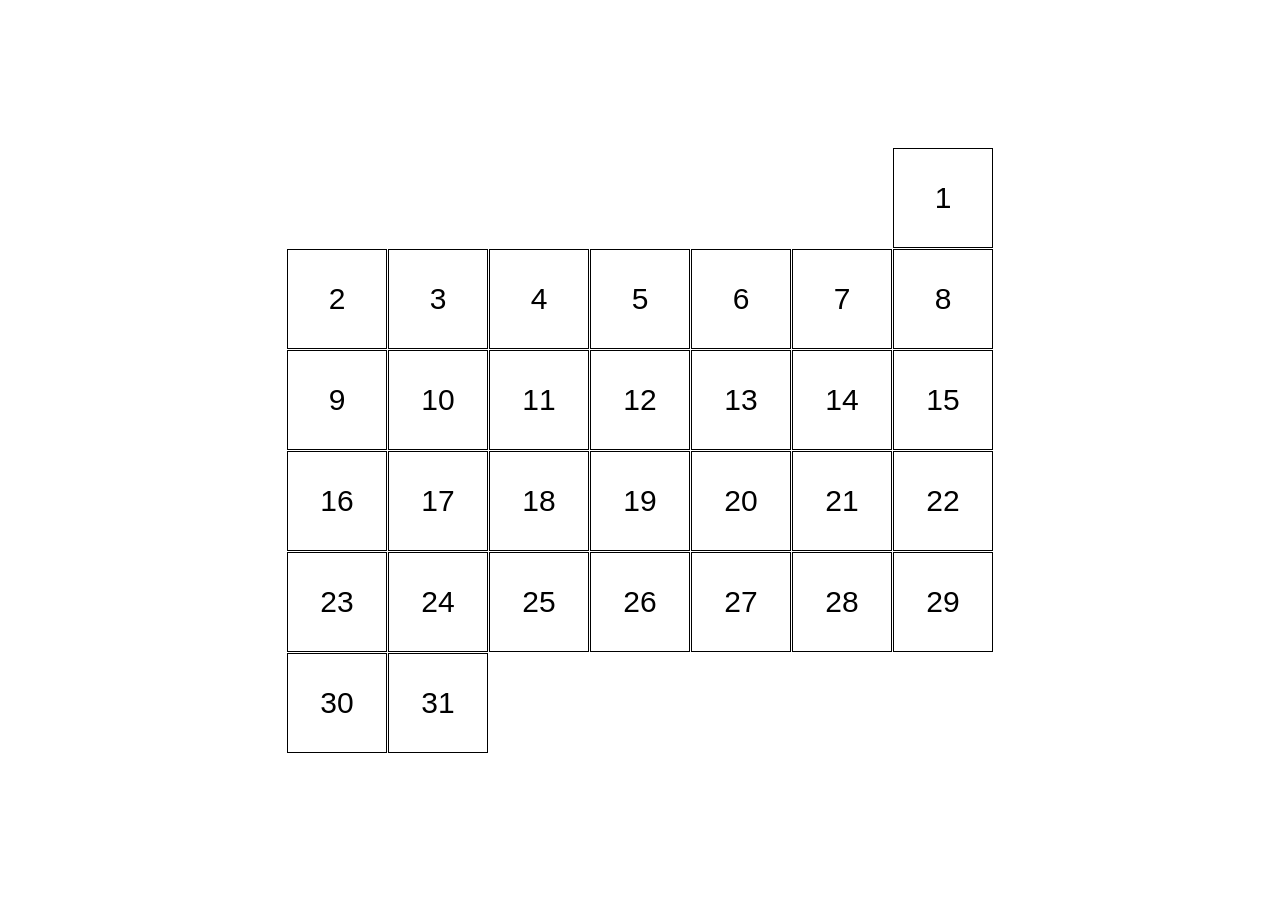
<file: index.html>
<!doctype html><html lang="en"><head><meta charset="utf-8"><meta name="viewport" content="width=device-width, initial-scale=1.0"><title>Calendar</title><link rel="stylesheet" href="index.0c96aaf6.css"></head><body> <div class="calendar calendar--month-length-31 calendar--start-day-sun"> <div class="calendar__day"></div> <div class="calendar__day"></div> <div class="calendar__day"></div> <div class="calendar__day"></div> <div class="calendar__day"></div> <div class="calendar__day"></div> <div class="calendar__day"></div> <div class="calendar__day"></div> <div class="calendar__day"></div> <div class="calendar__day"></div> <div class="calendar__day"></div> <div class="calendar__day"></div> <div class="calendar__day"></div> <div class="calendar__day"></div> <div class="calendar__day"></div> <div class="calendar__day"></div> <div class="calendar__day"></div> <div class="calendar__day"></div> <div class="calendar__day"></div> <div class="calendar__day"></div> <div class="calendar__day"></div> <div class="calendar__day"></div> <div class="calendar__day"></div> <div class="calendar__day"></div> <div class="calendar__day"></div> <div class="calendar__day"></div> <div class="calendar__day"></div> <div class="calendar__day"></div> <div class="calendar__day"></div> <div class="calendar__day"></div> <div class="calendar__day"></div> </div> </body></html>
</file>
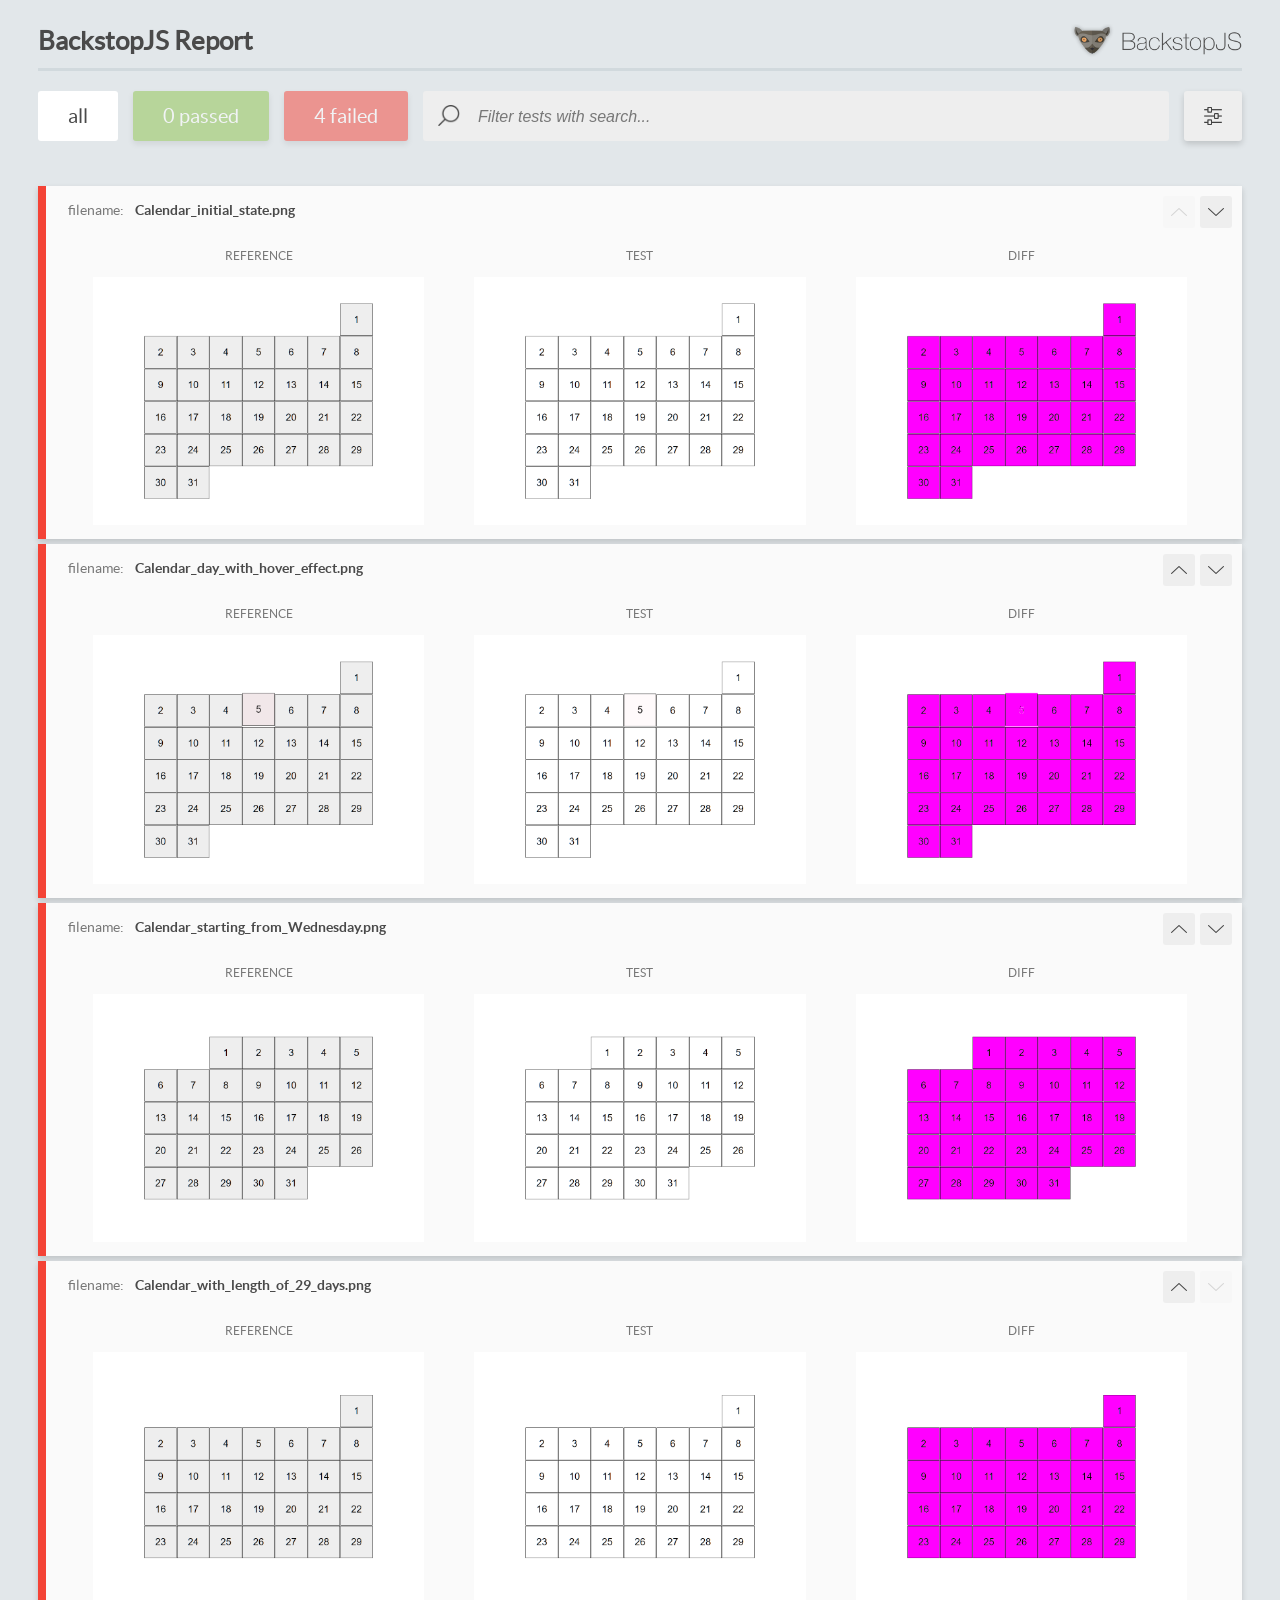
<file: report/html_report/index.html>
<!DOCTYPE html>
<html>
  <head>
    <meta charset="utf-8">
    <!-- Disable Cache -->
    <meta http-equiv="Cache-Control" content="no-cache, no-store, must-revalidate">
    <meta http-equiv="Pragma" content="no-cache">
    <meta http-equiv="Expires" content="0">

    <title>BackstopJS Report</title>

    <style>
      @font-face {
          font-family: 'latoregular';
          src: url('./assets/fonts/lato-regular-webfont.woff2') format('woff2'),
              url('./assets/fonts/lato-regular-webfont.woff') format('woff');
          font-weight: 400;
          font-style: normal;
      }
      @font-face {
          font-family: 'latobold';
          src: url('./assets/fonts/lato-bold-webfont.woff2') format('woff2'),
              url('./assets/fonts/lato-bold-webfont.woff') format('woff');
          font-weight: 700;
          font-style: normal;
      }

      .ReactModal__Body--open {
          overflow: hidden;
      }
      .ReactModal__Body--open .header {
        display: none;
      }

    </style>
  </head>
  <body style="background-color: #E2E7EA">
    <div id="root">

    </div>
    <script>
      function report (report) { // eslint-disable-line no-unused-vars
        window.tests = report;
      }
    </script>
    <script src="config.js"></script>
    <script src="index_bundle.js"></script>
  </body>
</html>
</file>
<file: index.0c96aaf6.css>
.calendar{flex-wrap:wrap;gap:1px;width:726px;padding:10px;display:flex}.calendar--start-day-mon .calendar__day:first-child{margin-left:0}.calendar--start-day-tue .calendar__day:first-child{margin-left:101px}.calendar--start-day-wed .calendar__day:first-child{margin-left:202px}.calendar--start-day-thu .calendar__day:first-child{margin-left:303px}.calendar--start-day-fri .calendar__day:first-child{margin-left:404px}.calendar--start-day-sat .calendar__day:first-child{margin-left:505px}.calendar--start-day-sun .calendar__day:first-child{margin-left:606px}.calendar--month-length-28 .calendar__day:nth-child(n+29),.calendar--month-length-29 .calendar__day:nth-child(n+30),.calendar--month-length-30 .calendar__day:nth-child(n+31),.calendar--month-length-31 .calendar__day:nth-child(n+32){display:none}.calendar__day{background-color:var(--day-color);border:1px solid #000;justify-content:center;align-items:center;width:100px;height:100px;display:flex}.calendar__day:first-child:before{content:"1"}.calendar__day:nth-child(2):before{content:"2"}.calendar__day:nth-child(3):before{content:"3"}.calendar__day:nth-child(4):before{content:"4"}.calendar__day:nth-child(5):before{content:"5"}.calendar__day:nth-child(6):before{content:"6"}.calendar__day:nth-child(7):before{content:"7"}.calendar__day:nth-child(8):before{content:"8"}.calendar__day:nth-child(9):before{content:"9"}.calendar__day:nth-child(10):before{content:"10"}.calendar__day:nth-child(11):before{content:"11"}.calendar__day:nth-child(12):before{content:"12"}.calendar__day:nth-child(13):before{content:"13"}.calendar__day:nth-child(14):before{content:"14"}.calendar__day:nth-child(15):before{content:"15"}.calendar__day:nth-child(16):before{content:"16"}.calendar__day:nth-child(17):before{content:"17"}.calendar__day:nth-child(18):before{content:"18"}.calendar__day:nth-child(19):before{content:"19"}.calendar__day:nth-child(20):before{content:"20"}.calendar__day:nth-child(21):before{content:"21"}.calendar__day:nth-child(22):before{content:"22"}.calendar__day:nth-child(23):before{content:"23"}.calendar__day:nth-child(24):before{content:"24"}.calendar__day:nth-child(25):before{content:"25"}.calendar__day:nth-child(26):before{content:"26"}.calendar__day:nth-child(27):before{content:"27"}.calendar__day:nth-child(28):before{content:"28"}.calendar__day:nth-child(29):before{content:"29"}.calendar__day:nth-child(30):before{content:"30"}.calendar__day:nth-child(31):before{content:"31"}.calendar__day:hover{cursor:pointer;background-color:#ffbfcb;transition-duration:.5s;transform:translateY(-20px)}*{box-sizing:border-box;margin:0}body{flex-direction:column;justify-content:center;align-items:center;height:100vh;margin:0;font-family:Arial,sans-serif;font-size:30px;display:flex}
/*# sourceMappingURL=index.0c96aaf6.css.map */
</file>
